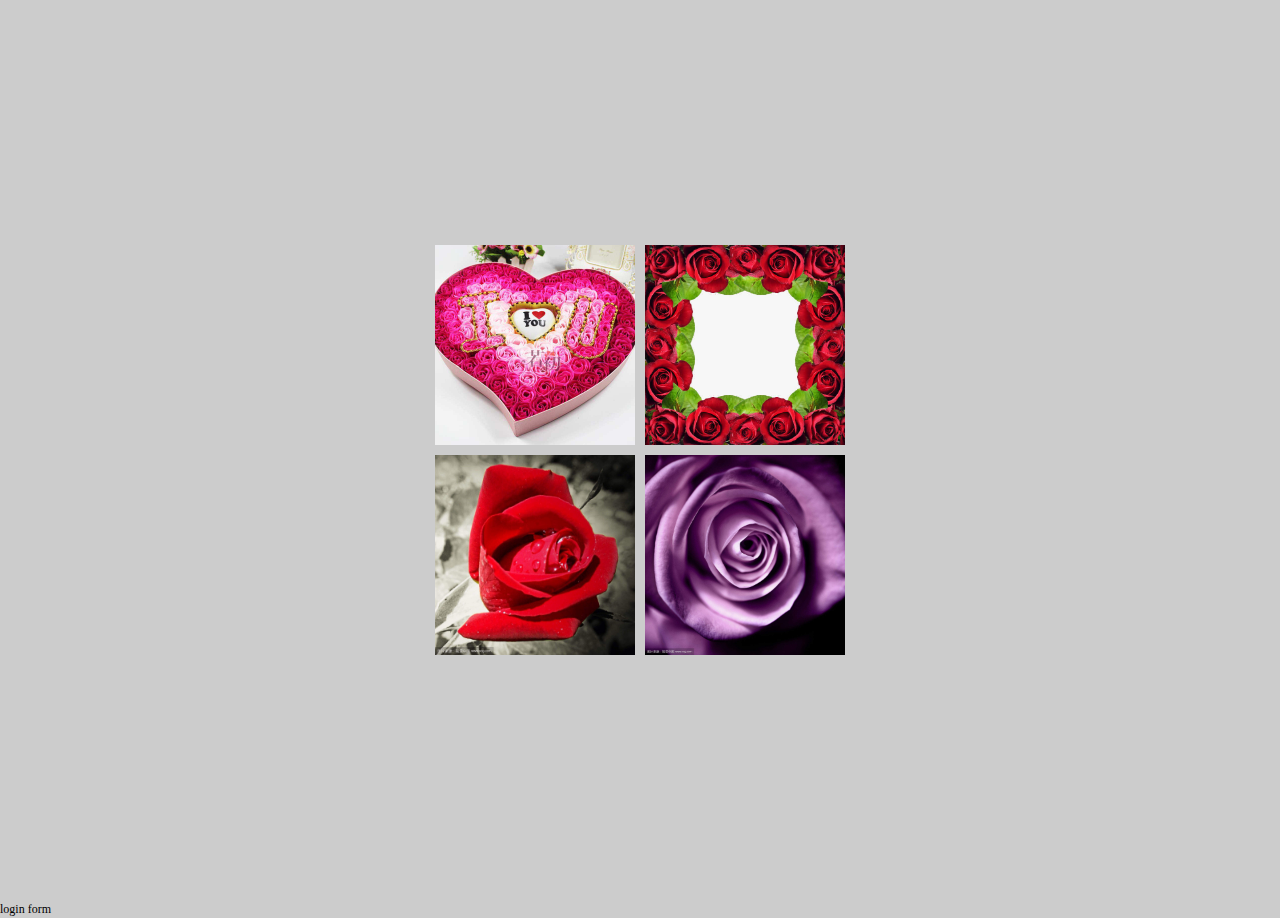
<file: index.html>
<!DOCTYPE html>
<html>

<head>
    <meta charset="utf-8">
    <meta http-equiv="X-UA-Compatible" content="IE=edge,chrome=1">
    <title>智能翻转图片</title>
    <meta name="description" content="">
    <meta name="keywords" content="">
    <link href="css/base.css" rel="stylesheet">
</head>

<body>
    <div class="wrapper">
        <ul class="clearfix">
            <li class="box">
                <div class="picBox">
                    <div class="show">
                        <img src="images/mg.jpg" alt="">
                    </div>
                        <div class="txt">玫瑰花</div>
                    </div>
            </li>
            <li class="box">
                <div class="picBox">
                    <div class="show">
                        <img src="images/mg2.jpg" alt="">
                    </div>
                        <div class="txt">玫瑰花</div>
                    </div>
            </li>
            <li class="box">
                <div class="picBox">
                    <div class="show">
                        <img src="images/mg3.jpg" alt="">
                    </div>
                        <div class="txt">玫瑰花</div>
                    </div>
            </li>
            <li class="box">
                <div class="picBox">
                    <div class="show">
                        <img src="images/mg4.jpg" alt="">
                    </div>
                    <div class="txt">玫瑰花</div>
                </div>
            </li>
        </ul>
    </div>
</body>
<script type="text/javascript" src="js/jquery.js"></script>
<script type="text/javascript" src="js/index.js"></script>
    login form
</html>
</file>
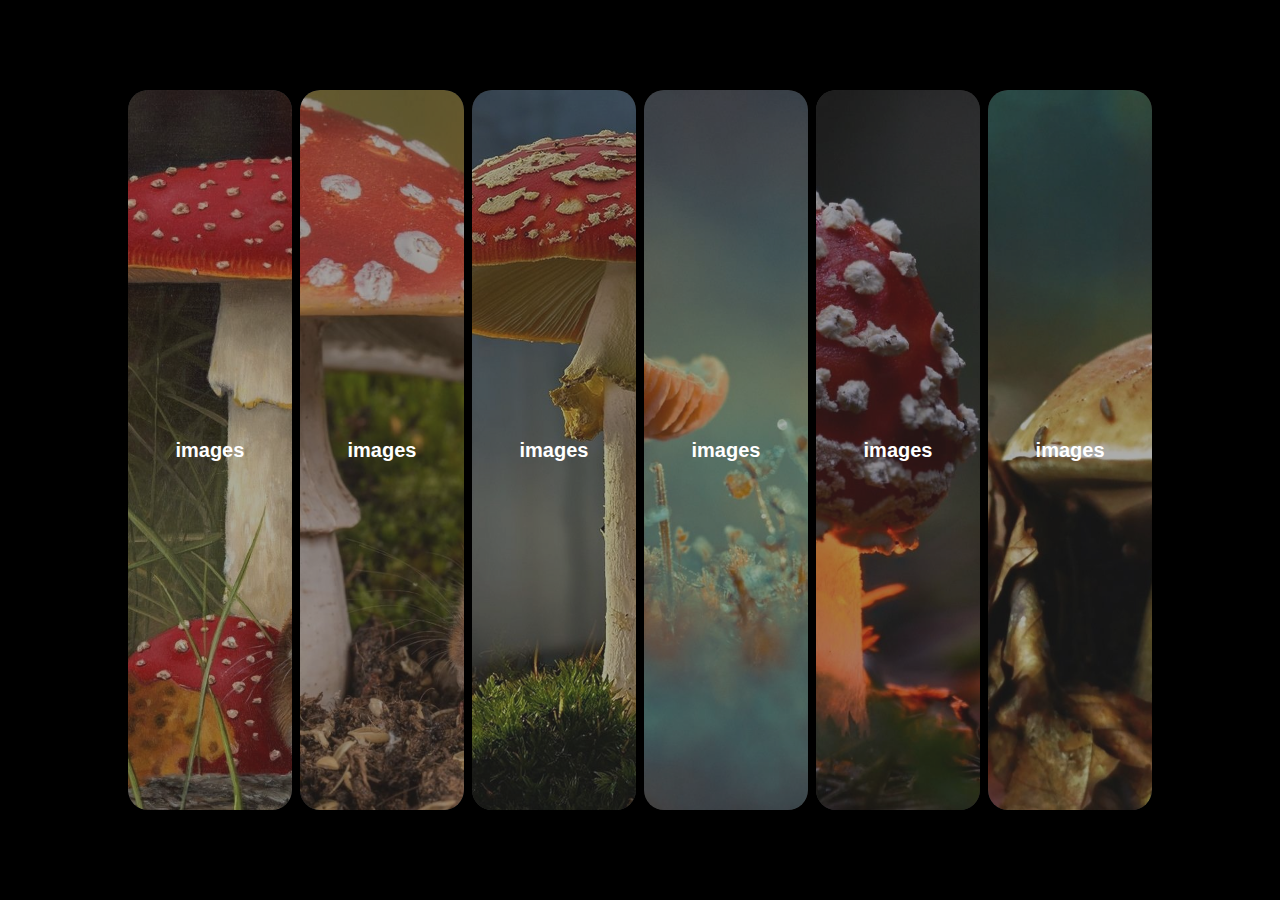
<file: album/index.html>
<!DOCTYPE html>
<html>

<head>
    <meta charset="utf-8">
    <meta http-equiv="X-UA-Compatible" content="IE=edge,chrome=1">
    <title>css3炫酷转轴展开图片列表</title>
    <meta name="description" content="">
    <meta name="keywords" content="">
    <link href="css/base.css" rel="stylesheet">
</head>

<body>
    <div class="wrapper init">
        <ul class="content">
            <li class="item">
                <div class="inner">
                    <div class="bg"></div>
                    <div class="title">images</div>
                    <div class="dir">
                        <div class="header">mushroom</div>
                        <div class="close"></div>
                    </div>
                </div>
            </li>
            <li class="item">
                <div class="inner">
                    <div class="bg"></div>
                    <div class="title">images</div>
                    <div class="dir">
                        <div class="header">mushroom</div>
                        <div class="close"></div>
                    </div>
                </div>
            </li>
            <li class="item">
                <div class="inner">
                    <div class="bg"></div>
                    <div class="title">images</div>
                    <div class="dir">
                        <div class="header">mushroom</div>
                        <div class="close"></div>
                    </div>
                </div>
            </li>
            <li class="item">
                <div class="inner">
                    <div class="bg"></div>
                    <div class="title">images</div>
                    <div class="dir">
                        <div class="header">mushroom</div>
                        <div class="close"></div>
                    </div>
                </div>
            </li>
            <li class="item">
                <div class="inner">
                    <div class="bg"></div>
                    <div class="title">images</div>
                    <div class="dir">
                        <div class="header">mushroom</div>
                        <div class="close"></div>
                    </div>
                </div>
            </li>
            <li class="item">
                <div class="inner">
                    <div class="bg"></div>
                    <div class="title">images</div>
                    <div class="dir">
                        <div class="header">mushroom</div>
                        <div class="close"></div>
                    </div>
                </div>
            </li>
        </ul>
    </div>
</body>
<script type="text/javascript" src="js/jquery.js"></script>
<script type="text/javascript" src="js/index.js"></script>

</html>
</file>
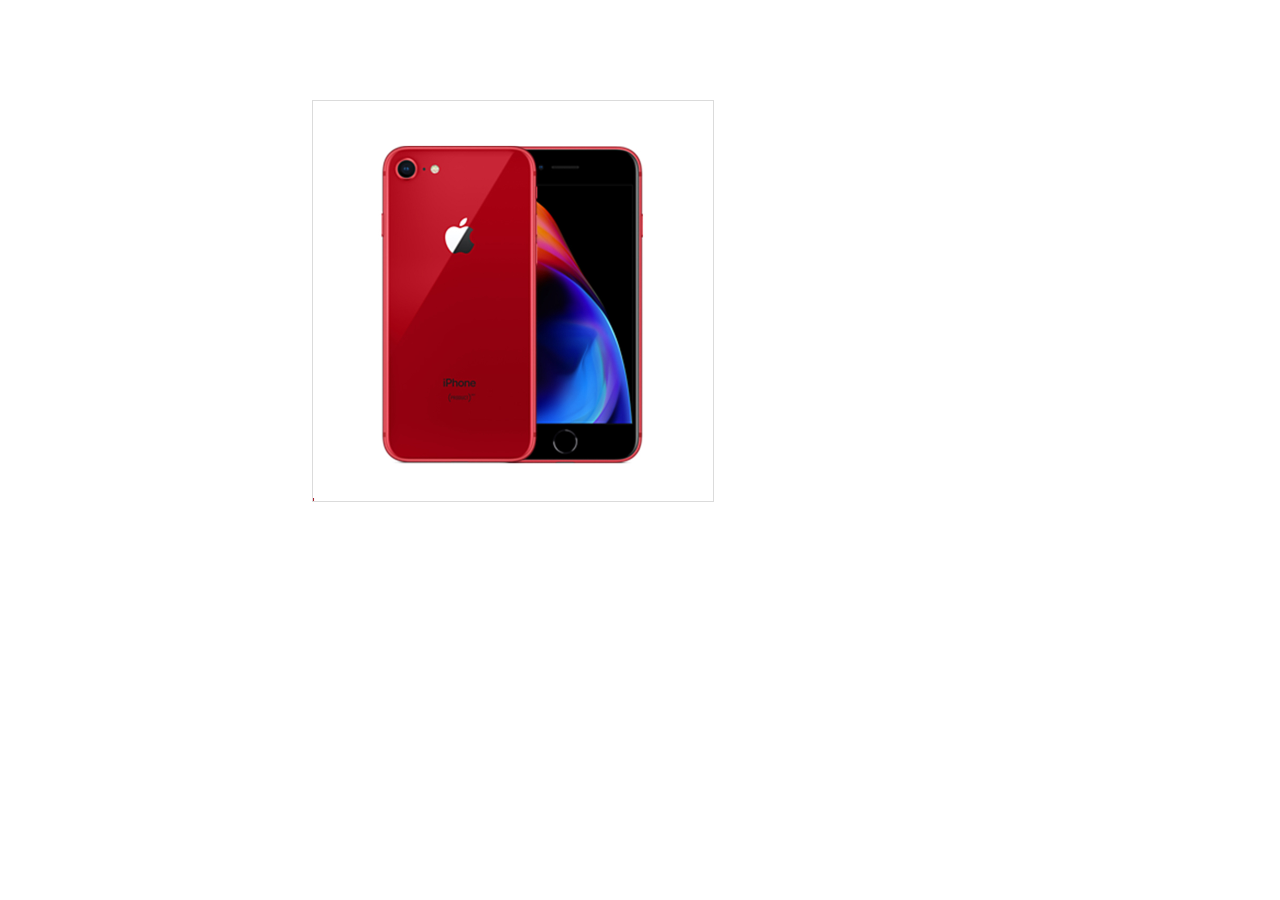
<file: mirror/index.html>
<!DOCTYPE html>
<html lang="en">
<head>
	<meta charset="UTF-8">
	<link rel="icon" href="img/favicon.ico" type="img/x-ico" />
	<title>Image Magnifying Glass</title>
	<!-- 放大镜的原理: 左边图片100%显示，右边图片200%显示并定位，定义两个图片框，将图片放入，图片超出相框部分隐藏，移动滑块，根据滑块的位置，计算出右边图片的定位，从而形成映射效果，即图片放大镜 -->
	<style type="text/css">
		body{
			margin: 0px;
			padding: 0px;
		}

		img{
			display: block;
		}

		.leftcon{
			width: 400px;
			height: 400px;
			margin: 100px 20px 0px 312px;
			float: left;
			position: relative;
			border:1px solid #dbdbdb;	
		}
		.leftcon img{
			width: 100%;
			height: 100%;
		}

		.leftcon .slide_box{
			display:none;  /*将小方块盒子隐藏*/
            position:absolute;  
            top:0;  
            left:0;  
            width:200px;  
            height:200px;  
            background:url(img/box.png);   
            cursor:move;  /*改变鼠标的形状*/
		}

		.rightcon{
			display: none;  /*将右边div隐藏*/
			width: 400px;
			height: 400px;
			margin-top: 100px;
			float: left;
			overflow: hidden;
			position: relative;
			border:1px solid #dbdbdb;
		}

		.rightcon img{
			width: 200%;
			height: 200%;
			position: absolute;
			left: 0px;
			top: 0px;
		}
	</style>
	
</head>
<body>
	<div class="leftcon" id="left">
		<img src="img/iphone.jpg">
		<div class="slide_box" id="box"></div>
	</div>
	<div class="rightcon" id="right">
		<img src="img/iphone.jpg">
	</div>
</body>

<script src="js/jquery-2.0.3.js"></script>
<script type="text/javascript">
	$(function(){
		// 1.鼠标覆盖min 显示放大镜
		$('.leftcon').mousemove(function(e) {
			$('.rightcon').show()
			$('#box').show()
			// 放大镜移动
			// pageX/Y 相对于body内容的x/y(滚动条变化时跟随变化)
							// offset().left 相当于 offsetLeft
			var x = e.pageX - $('.leftcon').offset().left - $('#box').width() / 2
			var y = e.pageY - $('.leftcon').offset().top - $('#box').height() / 2
			// 最大移动范围
			var maxX = $('.leftcon').width() - $('#box').width()
			var maxY = $('.leftcon').height() - $('#box').height()
			// 范围约束
			if (x <= 0) {
				x = 0;
			} else if (x >= maxX) {
				x = maxX;
			}
			if (y <= 0) {
				y = 0;
			} else if (y >= maxY) {
				y = maxY;
			}
			// 设置位置
			$('#box').css({
				left: x,
				top: y
			})
			// 2.放大镜移动 max上的图片等比例移动
			var yidongX = x / maxX
			var yidongY = y / maxY

			console.log(yidongX,yidongY)
			$('.rightcon>img').css({
				left: -yidongX * ($('.rightcon>img').width() - $('.rightcon').width()),
				top: -yidongY * ($('.rightcon>img').height() - $('.rightcon').height())
			})
		}).mouseout(function() {
			$('.rightcon').hide()
			$('.slide_box').hide()
		})  
	})
</script>
</html>
</file>
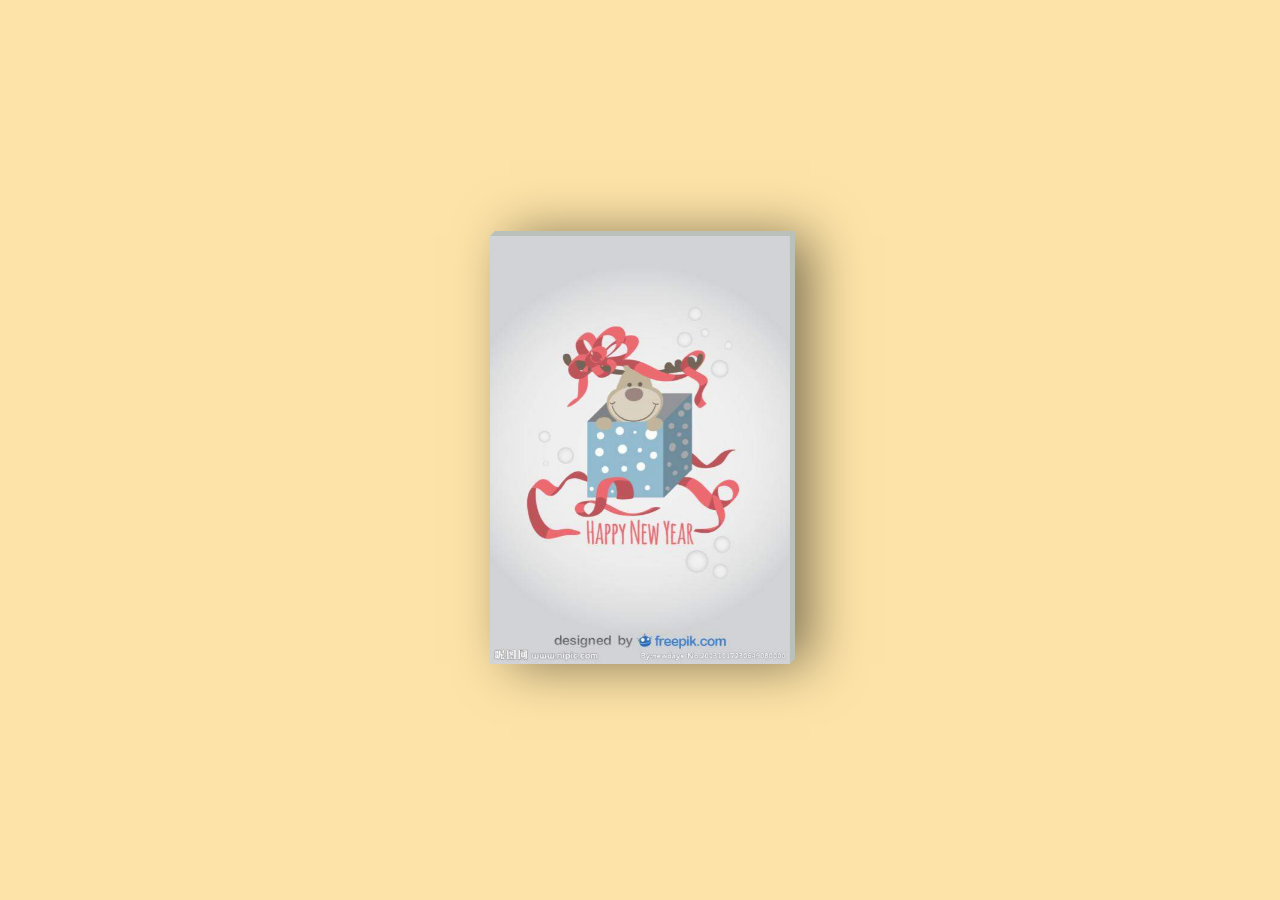
<file: page/index.html>
<!DOCTYPE html>
<html>

<head>
    <meta charset="utf-8">
    <meta http-equiv="X-UA-Compatible" content="IE=edge,chrome=1">
    <title>新年祝福贺卡</title>
    <meta name="description" content="">
    <meta name="keywords" content="">
    <link href="css/base.css" rel="stylesheet">
</head>

<body>
    <div class="wrapper">
        <div class="card">
            <div class="imgBox">
                <img src="images/2.jpg" alt="">
                <div class="bark"></div>
            </div>
            <div class="details">
                <div class="hd">happy&nbsp;&nbsp;new&nbsp;&nbsp;year</div>
                <div class="bd">
                    <p>Wish many good wishes for the holidays and the coming year.Wishing you all the blessings of a beautiful season.</p>
                    <p>A cheery New Year hold lots of happiness for you!</p>
                    <p>May each day of the new year bring you a full measure of success and happiness!</p>
                    <p>The first light of the early morning is the start of my blessing. I wish you a happy holiday!</p>
                </div>

            </div>
        </div>
    </div>
</body>
<script type="text/javascript" src="js/jquery.js"></script>
<script type="text/javascript" src="js/index.js"></script>

</html>
</file>
<file: css/base.css>
@charset "UTF-8";
/**
 * 
 * @authors Your Name (you@example.org)
 * @date    2018-12-24 17:46:50
 * @version $Id$
 */

body,
h1,
h2,
h3,
h4,
h5,
h6,
p,
dl,
dd,
ul,
ol,
input {
    margin: 0;
    padding: 0
}

em,
i {
    font-style: normal
}

li {
    list-style: none
}

a,
a:hover {
    text-decoration: none
}

img {
    border: 0
}

table {
    border-collapse: collapse;
    border-spacing: 0
}

label {
    cursor: default
}

textarea {
    resize: none
}

a,
a:focus {
    outline: none
}

.clearfix:after {
    content: '\20';
    display: block;
    height: 0;
    clear: both
}

.clearfix {
    *zoom: 1
}

.clear {
    display: block;
    height: 0;
    clear: both;
    font-size: 0;
    line-height: 0;
    overflow: hidden
}

.fl {
    float: left;
    display: inline
}

.fr {
    float: right;
    display: inline
}

.fn {
    float: none
}

.tl {
    text-align: left
}

.tr {
    text-align: right
}

.tc {
    text-align: center
}

.hide {
    display: none
}

.show {
    display: block
}

.mt10 {
    margin-top: 10px
}

.noBg {
    background: none !important
}

.noBorder {
    border: 0 !important
}

.red {
    color: red
}

.mb15 {
    margin-bottom: 15px
}

body,
button,
input,
select,
textarea {
    font: 12px/1.5 Tahoma, Arial, 'Hiragino Sans GB', 'microsoft yahei', \5b8b\4f53
}

body {
    background: #ccc;
    width: 100%;
    font-family: 'indie Flower', cursive;
}

a {
    color: #555;
    text-decoration: none;
}

/*a:hover{color:#f6dbd0;}*/
img {
    vertical-align: middle;
    width: 100%;
    height: 100%;
}

.wrapper {
    width: 100%;
    height: 100vh;
    display: flex;
    justify-content: center;
    align-items: center;
}

.wrapper ul {
    width: 420px;
}

.wrapper li {
    width: 200px;
    height: 200px;
    float: left;
    cursor: pointer;
    margin: 5px;
    position: relative;
    perspective: 2000px;
}

.wrapper li .picBox,
.wrapper li .show,
.wrapper li .txt {
    width: 100%;
    height: 100%;
    position: absolute;
    left: 0px;
    top: 0px;
}

.wrapper li .picBox img {
    width: 100%;
    height: 100%;
}


.wrapper li .picBox {
    transform-style: preserve-3d;
    transform-origin: 50% 50% -100px;
    animation: 0.5s 0s 1 normal forwards;
}

.wrapper li .txt {
    background-color: #000;
    text-align: center;
    color: #fff;
    line-height: 200px;
    font-size: 25px;
    transform: translate3d(0, 0, -1px);
}


.wrapper li.outTop .txt,
.wrapper li.inTop .txt {
    transform-origin: bottom;
    transform: translateY(-100%) rotateX(90deg);
}

.wrapper li.inTop .picBox {
    animation-name: inTop;
}

.wrapper li.outTop .picBox {
    animation-name: outTop;
}

@keyframes inTop {

    from {
        transform: rotate(0deg);
    }

    to {
        transform: rotateX(-90deg);
    }
}

@keyframes outTop {

    from {
        transform: rotateX(-90deg);
    }

    to {
        transform: rotate(0deg);
    }
}



.wrapper li.outRight .txt,
.wrapper li.inRight .txt {
    transform-origin: left;
    transform: translateX(100%) rotateY(90deg);
}

.wrapper li.inRight .picBox {
    animation-name: inRight;
}

.wrapper li.outRight .picBox {
    animation-name: outRight;
}

@keyframes inRight {

    from {
        transform: rotate(0deg);
    }

    to {
        transform: rotateY(-90deg);
    }
}

@keyframes outRight {

    from {
        transform: rotateY(-90deg);
    }

    to {
        transform: rotate(0deg);
    }
}


.wrapper li.outBottom .txt,
.wrapper li.inBottom .txt {
    transform-origin: top;
    transform: translateY(100%) rotateX(-90deg);
}

.wrapper li.inBottom .picBox {
    animation-name: inBottom;
}

.wrapper li.outBottom .picBox {
    animation-name: outBottom;
}

@keyframes inBottom {

    from {
        transform: rotate(0deg);
    }

    to {
        transform: rotateX(90deg);
    }
}

@keyframes outBottom {

    from {
        transform: rotateX(90deg);
    }

    to {
        transform: rotate(0deg);
    }
}


.wrapper li.outLeft .txt,
.wrapper li.inLeft .txt {
    transform-origin: right;
    transform: translateX(-100%) rotateY(-90deg);
}

.wrapper li.inLeft .picBox {
    animation-name: inLeft;
}

.wrapper li.outLeft .picBox {
    animation-name: outLeft;
}

@keyframes inLeft {

    from {
        transform: rotate(0deg);
    }

    to {
        transform: rotateY(90deg);
    }
}

@keyframes outLeft {

    from {
        transform: rotateY(90deg);
    }

    to {
        transform: rotate(0deg);
    }
}
</file>
<file: album/css/base.css>
@charset "UTF-8";
/**
 * 
 * @authors Your Name (you@example.org)
 * @date    2018-12-24 17:46:50
 * @version $Id$
 */

body,
h1,
h2,
h3,
h4,
h5,
h6,
p,
dl,
dd,
ul,
ol,
input {
    margin: 0;
    padding: 0
}

em,
i {
    font-style: normal
}

li {
    list-style: none
}

a,
a:hover {
    text-decoration: none
}

img {
    border: 0
}

table {
    border-collapse: collapse;
    border-spacing: 0
}

label {
    cursor: default
}

textarea {
    resize: none
}

a,
a:focus {
    outline: none
}

.clearfix:after {
    content: '\20';
    display: block;
    height: 0;
    clear: both
}

.clearfix {
    *zoom: 1
}

.clear {
    display: block;
    height: 0;
    clear: both;
    font-size: 0;
    line-height: 0;
    overflow: hidden
}

.fl {
    float: left;
    display: inline
}

.fr {
    float: right;
    display: inline
}

.fn {
    float: none
}

.tl {
    text-align: left
}

.tr {
    text-align: right
}

.tc {
    text-align: center
}

.hide {
    display: none
}

.show {
    display: block
}

.mt10 {
    margin-top: 10px
}

.noBg {
    background: none !important
}

.noBorder {
    border: 0 !important
}

.red {
    color: red
}

.mb15 {
    margin-bottom: 15px
}

body,
button,
input,
select,
textarea {
    font: 12px/1.5 Tahoma, Arial, 'Hiragino Sans GB', 'microsoft yahei', \5b8b\4f53
}

body {
    background: #fff;
    width: 100%;
}

a {
    color: #555;
    text-decoration: none;
}

/*a:hover{color:#f6dbd0;}*/
img {
    vertical-align: middle;
}

html,
body,
.wrapper {
    width: 100%;
    height: 100%;
}

.wrapper {
    display: flex;
    justify-content: center;
    align-items: center;
    background-color: #000;
}

.wrapper .content {
    width: 80%;
    height: 80%;
    display: flex;
    justify-content: space-between;
    align-items: center;
}

.wrapper .content .item {
    width: 16%;
    height: 100%;
    background-color: #333;
    border-radius: 20px;
    cursor: pointer;
    overflow: hidden;
    transition: width 0.6s, height 0.5s 0.5s;
}

.wrapper .content .item .inner {
    width: 100%;
    height: 100%;
    transition: transform 0.5s;
    position: relative;
}

.wrapper .content .item .inner .bg {
    background: url(../images/1.jpg) center center no-repeat;
    background-size: cover;
    width: 100%;
    height: 100%;
    border-radius: 20px;
    opacity: 0.6;
    transition: all 0.3s;
}

.wrapper .content .item:nth-child(1) .inner .bg {
    background-image: url(../images/1.jpg);
}

.wrapper .content .item:nth-child(2) .inner .bg {
    background-image: url(../images/2.jpg);
}

.wrapper .content .item:nth-child(3) .inner .bg {
    background-image: url(../images/3.jpg);
}

.wrapper .content .item:nth-child(4) .inner .bg {
    background-image: url(../images/4.jpg);
}

.wrapper .content .item:nth-child(5) .inner .bg {
    background-image: url(../images/5.jpg);
}

.wrapper .content .item:nth-child(6) .inner .bg {
    background-image: url(../images/6.jpg);
}

.wrapper .content .item:hover .inner .bg {
    opacity: 1;
}


.wrapper .content .item:nth-child(1) .inner {
    transition-delay: 0.1s;
}

.wrapper .content .item:nth-child(2) .inner {
    transition-delay: 0.2s;
}

.wrapper .content .item:nth-child(3) .inner {
    transition-delay: 0.3s;
}

.wrapper .content .item:nth-child(4) .inner {
    transition-delay: 0.4s;
}

.wrapper .content .item:nth-child(5) .inner {
    transition-delay: 0.5s;
}

.wrapper .content .item:nth-child(6) .inner {
    transition-delay: 0.6s;
}

.wrapper.init .content .item .inner {
    transform: translateY(100%);
}


.wrapper .content .item .inner .title {
    font-size: 20px;
    color: #fff;
    position: absolute;
    left: 50%;
    top: 50%;
    transform: translate(-50%, -50%);
    font-weight: bold;
}

.wrapper .content .item .inner .dir {
    position: absolute;
    width: 100%;
    height: 30px;
    box-sizing: border-box;
    padding: 0px 20px;
    top: 20px;
    left: 0px;
    opacity: 0;
    line-height: 30px;
}

.wrapper .content .item .inner .dir .header {
    float: left;
    font-size: 16px;
    color: #fff;
}

.wrapper .content .item .inner .dir .close {
    width: 30px;
    height: 30px;
    background-color: #5aa700;
    color: #fff;
    float: right;
    border-radius: 100%;
    display: flex;
    justify-content: center;
    align-items: center;
    position: relative;
}

.wrapper .content .item .inner .dir .close:before {
    content: "";
    display: block;
    height: 1px;
    width: 15px;
    background-color: #fff;
    position: absolute;
    transform: rotate(45deg);
}

.wrapper .content .item .inner .dir .close:after {
    content: "";
    display: block;
    height: 1px;
    width: 15px;
    background-color: #fff;
    position: absolute;
    transform: rotate(-45deg);
}


.wrapper .content .item.active .inner .dir {
    opacity: 1;
    transition: opacity 0.5s 1s;
}


.wrapper .content .item.active {
    width: 100%;
}

.wrapper .content .item.active .bg {
    opacity: 1;
}

.wrapper .content .item.active .title {
    opacity: 0;
}

.actwrap .content .item {
    transition: height 0.6s, width 0.5s 0.5s;
}

.actwrap .content .item:not(.active) {
    width: 0%;
    height: 0%;
}
</file>
<file: page/css/base.css>
@charset "UTF-8";
/**
 * 
 * @authors Your Name (you@example.org)
 * @date    2018-12-24 17:46:50
 * @version $Id$
 */

body,
h1,
h2,
h3,
h4,
h5,
h6,
p,
dl,
dd,
ul,
ol,
input {
    margin: 0;
    padding: 0
}

em,
i {
    font-style: normal
}

li {
    list-style: none
}

a,
a:hover {
    text-decoration: none
}

img {
    border: 0
}

table {
    border-collapse: collapse;
    border-spacing: 0
}

label {
    cursor: default
}

textarea {
    resize: none
}

a,
a:focus {
    outline: none
}

.clearfix:after {
    content: '\20';
    display: block;
    height: 0;
    clear: both
}

.clearfix {
    *zoom: 1
}

.clear {
    display: block;
    height: 0;
    clear: both;
    font-size: 0;
    line-height: 0;
    overflow: hidden
}

.fl {
    float: left;
    display: inline
}

.fr {
    float: right;
    display: inline
}

.fn {
    float: none
}

.tl {
    text-align: left
}

.tr {
    text-align: right
}

.tc {
    text-align: center
}

.hide {
    display: none
}

.show {
    display: block
}

.mt10 {
    margin-top: 10px
}

.noBg {
    background: none !important
}

.noBorder {
    border: 0 !important
}

.red {
    color: red
}

.mb15 {
    margin-bottom: 15px
}

body,
button,
input,
select,
textarea {
    font: 12px/1.5 Tahoma, Arial, 'Hiragino Sans GB', 'microsoft yahei', \5b8b\4f53
}

body {
    background: #fde3A7;
    width: 100%;
    font-family: 'indie Flower', cursive;
}

a {
    color: #555;
    text-decoration: none;
}

/*a:hover{color:#f6dbd0;}*/
img {
    vertical-align: middle;
    width: 100%;
    height: 100%;
}

body,
html,
.wrapper {
    width: 100%;
    height: 100%;
}

.wrapper {
    display: flex;
    justify-content: center;
    align-items: center;
    perspective: 2000px;

}

.card {
    width: 300px;
    height: 428px;
    position: relative;
    cursor: pointer;
    transform-style: preserve-3d;
    background-color: #fff;
    box-shadow: 300px 0px 50px rgba(0, 0, 0, 0.5) inset, 20px 0px 50px rgba(0, 0, 0, 0.5);
    transition: all 1s;
    z-index: 1;
}

.card:before {
    content: "";
    display: block;
    height: 5px;
    width: 100%;
    background-color: #bac1ba;
    position: absolute;
    left: 0px;
    top: -5px;
    transform: skewX(-45deg);
    transform-origin: bottom;
}

.card:after {
    content: "";
    display: block;
    height: 100%;
    width: 5px;
    background-color: #bac1ba;
    position: absolute;
    right: -5px;
    top: 0px;
    transform: skewY(-45deg);
    transform-origin: left;
}


.card .imgBox {
    width: 100%;
    height: 100%;
    position: absolute;
    transition: transform 0.7s;
    transform-origin: left;
    z-index: 2;
}

.card .imgBox .bark {
    position: absolute;
    z-index: 1;
    left: 0px;
    top: 0px;
    width: 100%;
    height: 100%;
    background-color: #fff;
    opacity: 0;
    transition: all 1s;
}


.card .details {
    position: absolute;
    left: 0px;
    top: 0px;
    width: 100%;
    height: 100%;
    z-index: -1;
    padding: 30px 20px;
    box-sizing: border-box;
    font-size: 12px;
    text-indent: 2em;
}

.card .details .hd{font-family: ar berkley;color:#39c19b;font-size:24px;text-transform:capitalize;padding:20px 0px;text-align: center;}
.card .details .bd{transform: rotate(-9deg);padding:15px 10px 20px 20px;text-align: justify;color:#000;font-family:trebuchet ms;font-size:13px;}



.card:hover {
    transform: rotate(15deg) scale(1.16);
    box-shadow: 20px 0px 50px rgba(0, 0, 0, 0.5) inset, 0px 10px 100px rgba(0, 0, 0, 0.5);
}

.card:hover .imgBox {
    transform: rotateY(-135deg);
}

.card:hover .bark {
    opacity: 1;
    box-shadow: 300px 200px 100px rgba(0, 0, 0, 0.5) inset;
    background-color: #ccc;
}
</file>
